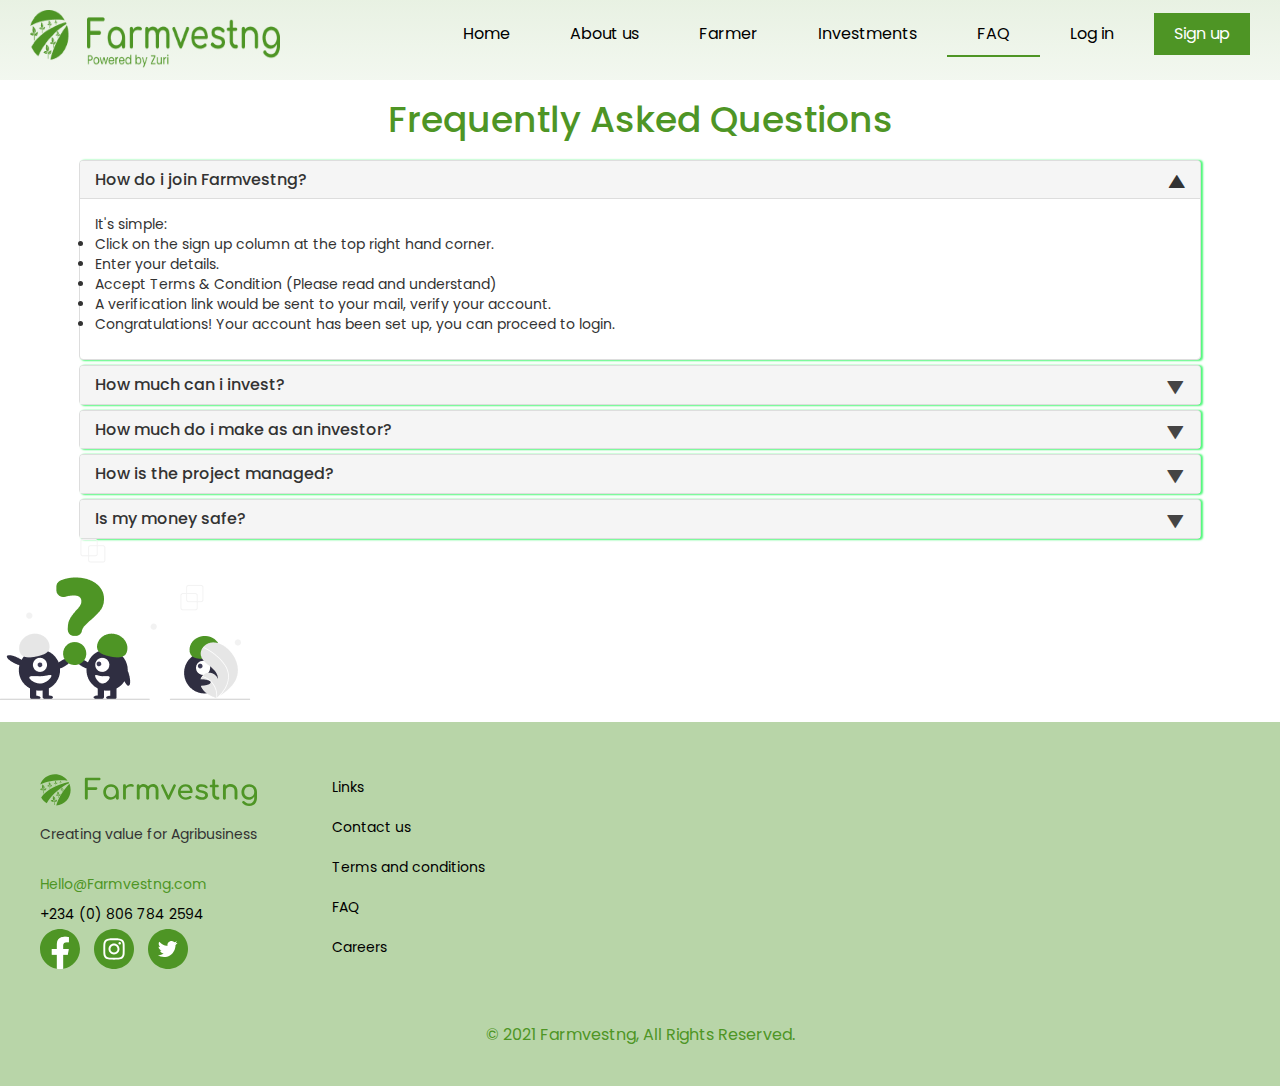
<file: FAQ Page/faq.html>
<!DOCTYPE html>
<html lang="en">
<head>
    <meta charset="UTF-8">
    <meta http-equiv="X-UA-Compatible" content="IE=edge">
    <meta name="viewport" content="width=device-width, initial-scale=1.0"> 
    <title>FAQ</title>
<link rel="stylesheet" type="text/css" href="bootstrap/css/bootstrap.min.css" />
<link rel="stylesheet" type="text/css" href="font-awesome/css/font-awesome.min.css" />

<script type="text/javascript" src="js/jquery-1.10.2.min.js"></script>
<script type="text/javascript" src="bootstrap/js/bootstrap.min.js"></script>
    <link rel="stylesheet" href="faq.css">
    <link rel="preconnect" href="https://fonts.gstatic.com">
    <link
        href="https://fonts.googleapis.com/css2?family=Poppins:ital,wght@0,100;0,200;0,300;0,400;0,500;0,600;0,700;0,800;0,900;1,100;1,200;1,300;1,400;1,500;1,600;1,700;1,800;1,900&display=swap"
        rel="stylesheet">
</head>
<body>
    <nav>
        <div id="nav-top">
            <img src="Assets/FarmvestNG Logo1.png" alt="">
            <div id="menu-btn">
                <div class="bar1"></div>
                <div class="bar2"></div>
                <div class="bar3"></div>
            </div>
        </div>
        <!-- nav links -->
        <ul id="links">
            <li><a href="../index.html">Home</a></li>
            <li><a href="#">About us</a></li>
            <li><a href="#">Farmer</a></li>
            <li><a href="#">Investments</a></li>
            <li class="nav-active"><a href="faq.html">FAQ</a></li>
            <li><a href="#">Log in</a></li>
            <li><a href="#">Sign up</a></li>
        </ul>
    </nav>

    <h1 class="faqs">Frequently Asked Questions</h1>
    <section>
    <div class="panel-group" id="accordion">
        <div class="panel panel-default accordion">
            <div class="panel-heading">
                <h4 class="panel-title">
                    <a class="accordion-toggle" data-toggle="collapse" data-parent="#accordion" href="#collapseOne">How do i join Farmvestng?</a>
                </h4>
            </div>
            <div id="collapseOne" class="panel-collapse collapse in">
                <div class="panel-body">
                    It's simple:
                    <ul>
                        <li>Click on the sign up column at the top right hand corner.</li>
                        <li>Enter your details.</li>
                        <li>Accept Terms & Condition (Please read and understand)</li>
                        <li>A verification link would be sent to your mail, verify your account.</li>
                        <li>Congratulations! Your account has been set up, you can proceed to login.</li>
                    </ul>
                </div>
            </div>
        </div>
        <div class="panel panel-default">
            <div class="panel-heading">
                <h4 class="panel-title">
                    <a class="accordion-toggle collapsed" data-toggle="collapse" data-parent="#accordion" href="#collapseTen">How much can i invest?</a>
                </h4>
            </div>
            <div id="collapseTen" class="panel-collapse collapse">
                <div class="panel-body">
                    Each of our farm projects has a cost-effective cost structure, and you can invest as much as you are able to in the selected farm project. You can invest in two or more farms, whether for the same farm or a combination of farms.
                </div>
            </div>
        </div>
        <div class="panel panel-default">
            <div class="panel-heading">
                <h4 class="panel-title">
                    <a class="accordion-toggle collapsed" data-toggle="collapse" data-parent="#accordion" href="#collapseEleven">How much do i make as an investor?</a>
                </h4>
            </div>
            <div id="collapseEleven" class="panel-collapse collapse">
                <div class="panel-body">
                    How much you make is dependent on the farm project you invest in. This is because different farm projects have different Return On Investment (ROI), contract period, and investment cost. The investor gets back his investment plus a ROI commensurate to the farm project he bought into.
                </div>
            </div>
        </div>
        <div class="panel panel-default">
            <div class="panel-heading">
                <h4 class="panel-title">
                    <a class="accordion-toggle collapsed" data-toggle="collapse" data-parent="#accordion" href="#collapseTwo">How is the project managed?</a>
                </h4>
            </div>
            <div id="collapseTwo" class="panel-collapse collapse">
                <div class="panel-body">
                    Farmvestng manages the different farm projects on behalf of all the investors, ensuring that agricultural best practices are followed for optimal yield.
                </div>
            </div>
        </div>
        <div class="panel panel-default">
            <div class="panel-heading">
                <h4 class="panel-title">
                    <a class="accordion-toggle collapsed" data-toggle="collapse" data-parent="#accordion" href="#collapseFive">Is my money safe?</a>
                </h4>
            </div>
            <div id="collapseFive" class="panel-collapse collapse">
                <div class="panel-body">
                    Take our word for it, your funds are safe, but more than just our word, all of our farms are fully insured. Therefore, in the event that something remotely goes wrong with our harvest, which has historically not been the case, your capital is insured, there is nothing to worry about.
                </div>
            </div>
        </div>
    </div>
</section>
<div class="faq-pix"><img src="Assets/FAQ-img.png" alt="question"></div>

<footer class="footer">
    <article class="footer-top">
        <div class="first-item">
            <img src="./Assets/Logo Footer.svg" alt="">
            <p>Creating value for Agribusiness</p>
            <a href="mailto:Hello@Farmvestng.com"
                class="mail-link">Hello@Farmvestng.com</a>
            <a href="tel:+234 (0) 806 784 2594" class="phone-link">+234 (0) 806 784
                2594</a>
            <div class="social-links">
                <a href="#" class="social-link"><img src="./Assets/Facebook.svg"
                        alt=""></a>
                <a href="#" class="social-link"><img src="./Assets/Instagram.svg"
                        alt=""></a>
                <a href="#" class="social-link"><img src="./Assets/Twitter.svg"
                        alt=""></a>
            </div>
        </div>
        <div class="second-item">
            <a href="#" class="second-item-link">Links</a>
            <a href="#" class="second-item-link">Contact us</a>
            <a href="#" class="second-item-link">Terms and conditions</a>
            <a href="#" class="second-item-link">FAQ</a>
            <a href="#" class="second-item-link">Careers</a>
        </div>
    </article>
    <article class="footer-bottom">
        <p class="copyright">
            &copy; 2021 Farmvestng, All Rights Reserved.
        </p>
    </article>
</footer>

<script src="faq.js"></script>
</body>
</file>
<file: FAQ Page/faq.css>
* {
    padding: 0;
    margin: 0;
    box-sizing: border-box;
  }
  
  body {
    font-family: "Poppins", sans-serif;
  }
  
  /******************* navbar  **********************/
  nav {
    background: linear-gradient(
      180deg,
      rgba(78, 149, 37, 0.13),
      rgba(78, 149, 37, 0.07)
    );
    flex: 0 0 auto;
  }

  
  nav ul {
    list-style-type: none;
  }
  
  nav ul li a {
    display: block;
    color: black;
    background: transparent;
    text-decoration: none;
    padding: 10px 20px;
    font-size: 16px;
  }
  nav ul li a:hover{
      text-decoration: none;
      color: #4e9525;
  }
  
  nav ul li:last-of-type a:last-of-type {
    background: #4e9525;
    color: #ffffff;
  }
  
  #nav-top {
    display: flex;
    justify-content: space-between;
    padding: 20px 20px 20px 10px;
  }
  
  #menu-btn {
    padding: 5px;
    cursor: pointer;
    align-self: center;
  }
  
  #links {
    display: none;
  }
  
  .bar1,
  .bar2,
  .bar3 {
    height: 5px;
    width: 35px;
    background: rgba(78, 149, 37, .4);
    margin: 5px 0;
    transition: transform 0.3s ease;
  }
  
  .turn .bar1 {
    transform: rotate(-45deg) translate(-7px, 6px);
  }
  
  .turn .bar2 {
    opacity: 0;
  }
  
  .turn .bar3 {
    transform: rotate(45deg) translate(-7px, -8px);
  }
  
  @media screen and (min-width: 992px) {
    nav {
      display: flex;
      justify-content: space-between;
      align-items: center;
      flex-wrap: wrap;
      padding: 0 20px;
    }
    #menu-btn {
      display: none;
    }
    nav ul {
      display: flex !important;
      justify-self: flex-end;
      flex-wrap: wrap;
    }
    nav ul li {
      padding: 0 10px;
    }
    nav ul a {
      text-align: center;
    }
    #nav-top {
      padding: 10px;
    }
    .nav-active {
      border-bottom: 0.2rem solid #4e9525;
    }
  }
  
  /* FAQ styling */
.faqs{
    color: #4E9525;
    text-align: center;
    margin: 2rem auto;
}
@media screen and (max-width: 760px) {
    .faqs{
        font-size: 1rem;
    }
}

 /* FAQ styling */
 .faqs{
    color: #4E9525;
    text-align: center;
    margin: 2rem auto;
}
@media screen and (max-width: 760px) {
    .faqs{
        font-size: 1rem;
    }
}

/* Accordion styles */
section{
    width: 100%;
    height: 90%;
    background-color: #ffffff;
}
 .panel-group{
    /* width: 100%; */
    max-width: 90%;
    margin: 0 auto;
    padding: 0 1.5rem;
}
.panel{
    background-color: #ffffff;
    border-radius: .4rem;
    margin-bottom: 1rem;
    padding: 1rem auto;  
    box-shadow: .2rem .5px .2rem rgb(79, 248, 121);
}

.panel-heading [data-toggle="collapse"]:after {
    font-family: 'Glyphicons Halflings';
    content: "\e072"; /* "play" icon */
    float: right;
    font-size: 18px;
    line-height: 22px;
    /* rotate "play" icon from > (right arrow) to down arrow */
    -webkit-transform: rotate(-90deg);
    -moz-transform: rotate(-90deg);
    -ms-transform: rotate(-90deg);
    -o-transform: rotate(-90deg);
    transform: rotate(-90deg);
}

.panel-heading [data-toggle="collapse"].collapsed:after {
    /* rotate "play" icon from > (right arrow) to ^ (up arrow) */
    -webkit-transform: rotate(90deg);
    -moz-transform: rotate(90deg);
    -ms-transform: rotate(90deg);
    -o-transform: rotate(90deg);
    transform: rotate(90deg);
    color: #454444;
}

/* Faq pix stylings */
.faq-pix{
    margin-bottom: 2rem;
}

/* Footer stylings */
.footer {
    background: rgba(78, 149, 37, .4);
    display: flex;
    flex-direction: column;
    padding: 30px 25px;
    margin: 0 auto;
  }
  
  .footer-top {
    display: flex;
    flex-wrap: wrap;
    padding: 15px;
    padding-bottom: 30px;
  }
  
  .footer-bottom {
    align-self: center;
    color: #4e9525;
    font-size: 16px;
  }
  
  .first-item,
  .second-item {
    display: flex;
    flex-direction: column;
    margin-right: 75px;
    margin-bottom: 25px;
  }
  
  .first-item p {
    padding: 10px 0;
    margin-bottom: 15px;
  }
  
  .mail-link {
    color: #4e9525;
    text-decoration: none;
    padding: 5px 0;
  }
  
  .phone-link {
    color: #000000;
    text-decoration: none;
    padding: 5px 0;
  }
  
  .social-link {
    margin-right: 10px;
  }
  
  .second-item-link {
    color: #000000;
    text-decoration: none;
    padding: 10px 0;
  }
</file>
